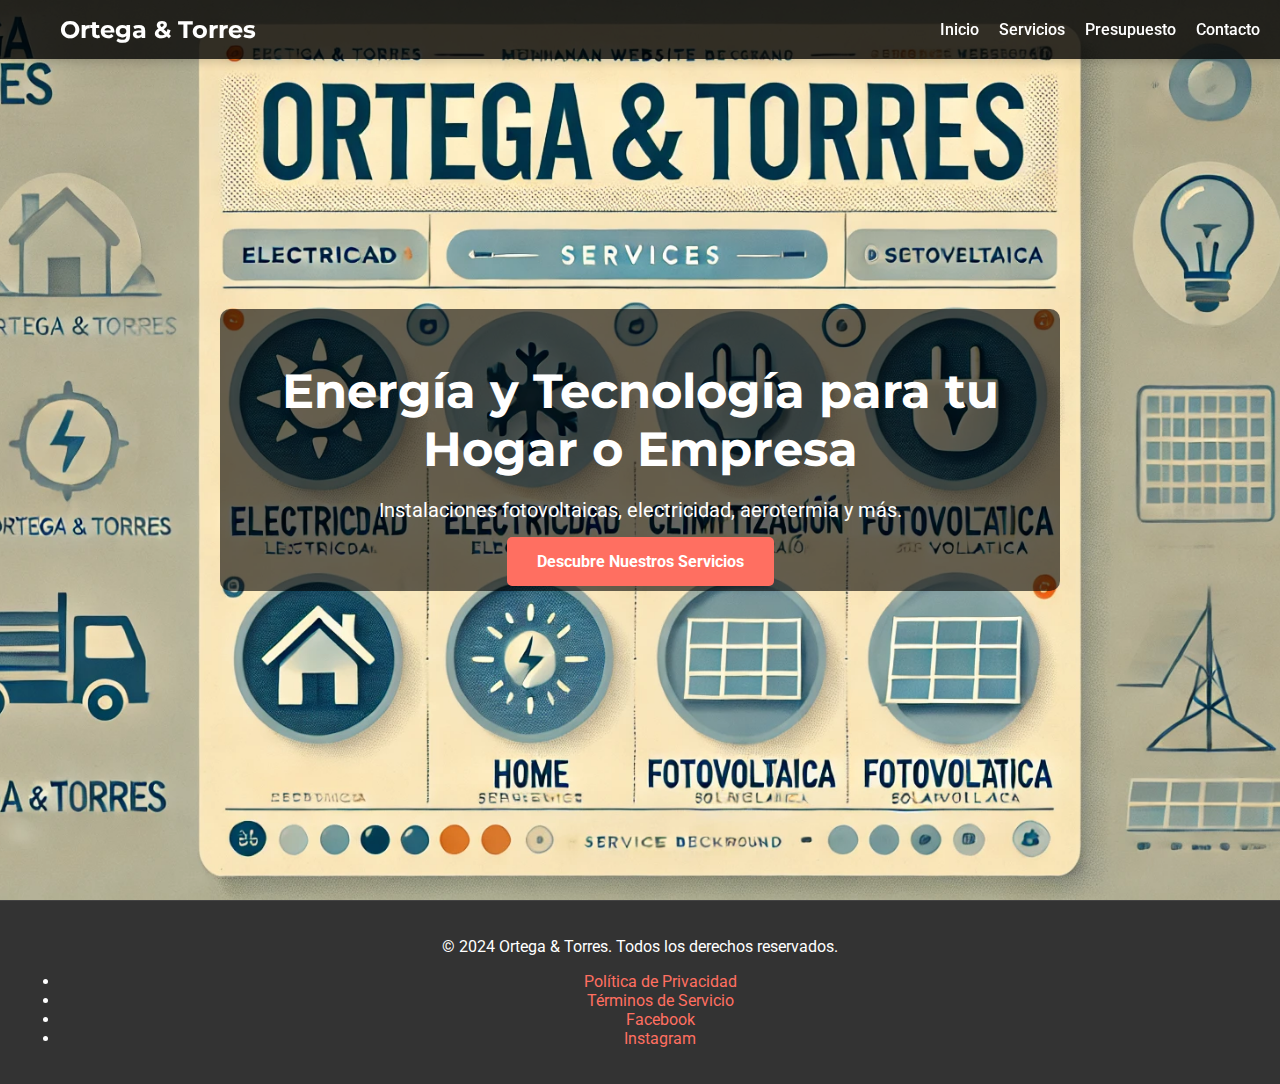
<file: index.html>
<!DOCTYPE html>
<html lang="es">
<head>
    <meta charset="UTF-8">
    <meta name="viewport" content="width=device-width, initial-scale=1.0">
    <title>Ortega & Torres</title>
    <link rel="stylesheet" href="css/css.css">
    <link href="https://fonts.googleapis.com/css2?family=Roboto:wght@400;700&family=Montserrat:wght@700&display=swap" rel="stylesheet">
</head>
<body>
    <header>
        <nav>
            <div class="logo">Ortega & Torres</div>
            <button class="menu-toggle" aria-label="Abrir menú">☰</button>
            <ul>
                <li><a href="index.html" title="Inicio">Inicio</a></li>
                <li><a href="servicios.html" title="Servicios">Servicios</a></li>
                <li><a href="presupuesto.html" title="Presupuesto">Presupuesto</a></li>
                <li><a href="contacto.html" title="Contacto">Contacto</a></li>
            </ul>
        </nav>
    </header>

    <section id="hero">
        <div class="hero-content">
            <h1>Energía y Tecnología para tu Hogar o Empresa</h1>
            <p>Instalaciones fotovoltaicas, electricidad, aerotermia y más.</p>
            <a href="servicios.html" class="btn">Descubre Nuestros Servicios</a>
        </div>
    </section>

    <footer>
        <p>© 2024 Ortega & Torres. Todos los derechos reservados.</p>
        <ul>
            <li><a href="politica-privacidad.html">Política de Privacidad</a></li>
            <li><a href="terminos-servicio.html">Términos de Servicio</a></li>
            <li><a href="https://www.facebook.com/tuperfildefacebook" target="_blank">Facebook</a></li>
            <li><a href="https://www.instagram.com/tuperfildeinstagram" target="_blank">Instagram</a></li>
        </ul>
    </footer>
</body>
</html>
</file>
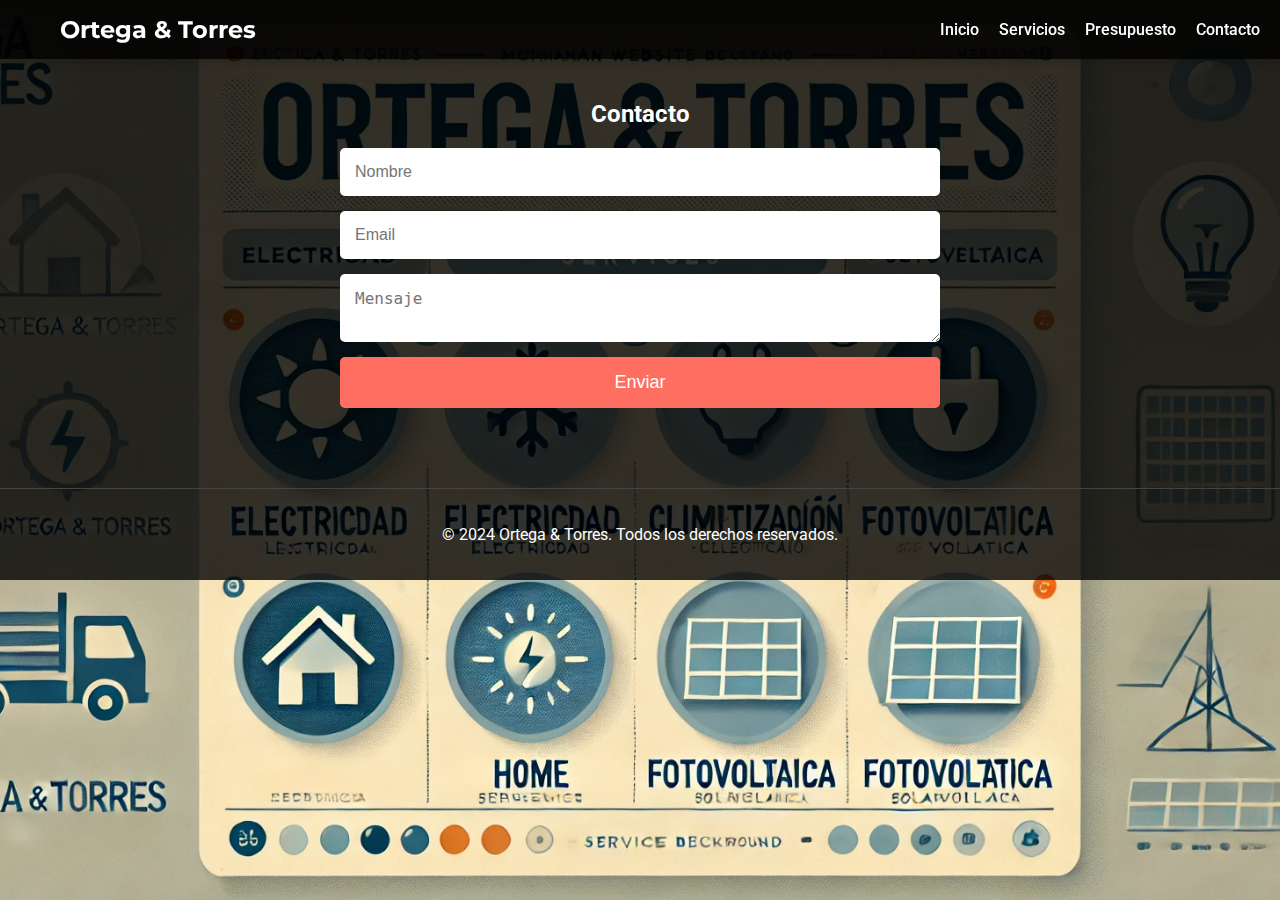
<file: contacto.html>
<!DOCTYPE html>
<html lang="es">
<head>
    <meta charset="UTF-8">
    <meta name="viewport" content="width=device-width, initial-scale=1.0">
    <title>Contacto - Ortega & Torres</title>
    <link rel="stylesheet" href="css/css.css">
    <link href="https://fonts.googleapis.com/css2?family=Roboto:wght@400;700&family=Montserrat:wght@700&display=swap" rel="stylesheet">
</head>
<body>
    <header>
        <nav>
            <div class="logo">Ortega & Torres</div>
            <ul>
                <li><a href="index.html">Inicio</a></li>
                <li><a href="servicios.html">Servicios</a></li>
                <li><a href="presupuesto.html">Presupuesto</a></li>
                <li><a href="contacto.html">Contacto</a></li>
            </ul>
        </nav>
    </header>

    <section id="contacto">
        <h2>Contacto</h2>
        <form>
            <input type="text" placeholder="Nombre" required>
            <input type="email" placeholder="Email" required>
            <textarea placeholder="Mensaje" required></textarea>
            <button type="submit">Enviar</button>
        </form>
    </section>

    <footer>
        <p>© 2024 Ortega & Torres. Todos los derechos reservados.</p>
    </footer>
</body>
</html>
</file>
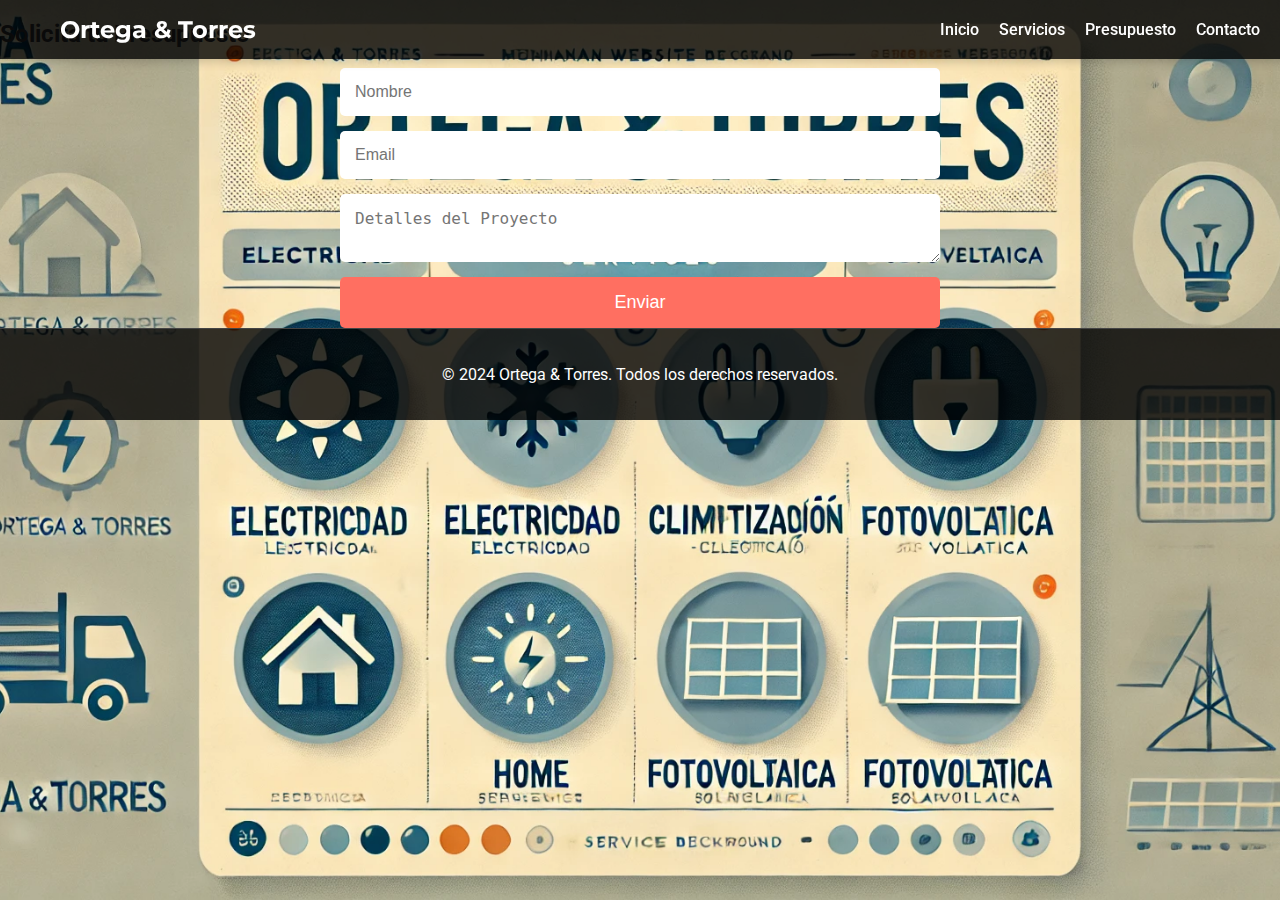
<file: presupuesto.html>
<!DOCTYPE html>
<html lang="es">
<head>
    <meta charset="UTF-8">
    <meta name="viewport" content="width=device-width, initial-scale=1.0">
    <title>Presupuesto - Ortega & Torres</title>
    <link rel="stylesheet" href="css/css.css">
    <link href="https://fonts.googleapis.com/css2?family=Roboto:wght@400;700&family=Montserrat:wght@700&display=swap" rel="stylesheet">
</head>
<body>
    <header>
        <nav>
            <div class="logo">Ortega & Torres</div>
            <ul>
                <li><a href="index.html">Inicio</a></li>
                <li><a href="servicios.html">Servicios</a></li>
                <li><a href="presupuesto.html">Presupuesto</a></li>
                <li><a href="contacto.html">Contacto</a></li>
            </ul>
        </nav>
    </header>

    <section id="presupuesto">
        <h2>Solicita tu Presupuesto</h2>
        <form>
            <input type="text" placeholder="Nombre" required>
            <input type="email" placeholder="Email" required>
            <textarea placeholder="Detalles del Proyecto" required></textarea>
            <button type="submit">Enviar</button>
        </form>
    </section>

    <footer>
        <p>© 2024 Ortega & Torres. Todos los derechos reservados.</p>
    </footer>
</body>
</html>
</file>
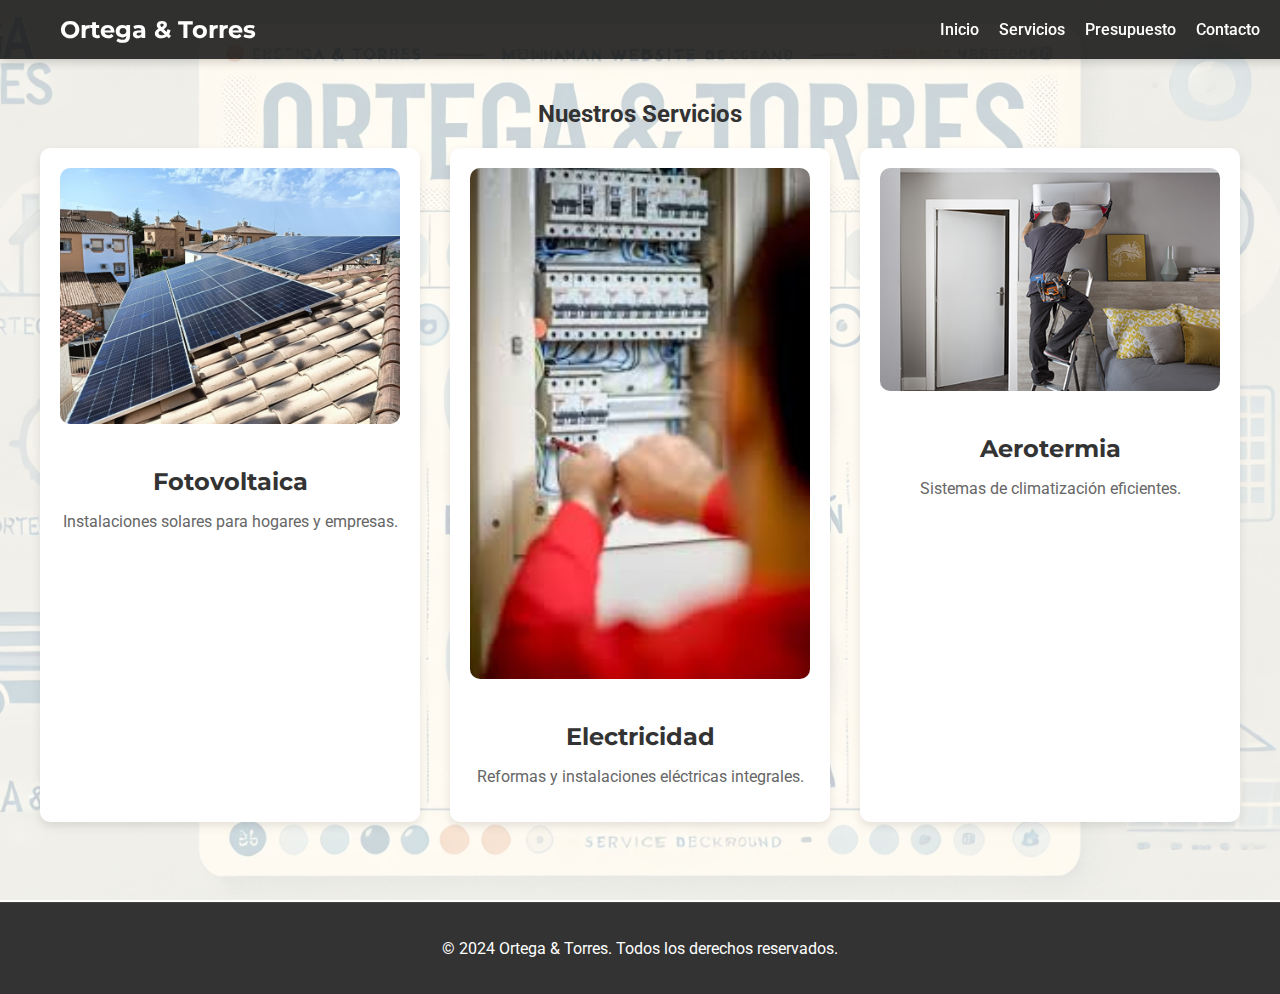
<file: servicios.html>
<!DOCTYPE html>
<html lang="es">
<head>
    <meta charset="UTF-8">
    <meta name="viewport" content="width=device-width, initial-scale=1.0">
    <title>Servicios - Ortega & Torres</title>
    <link rel="stylesheet" href="css/css.css">
    <link href="https://fonts.googleapis.com/css2?family=Roboto:wght@400;700&family=Montserrat:wght@700&display=swap" rel="stylesheet">
</head>
<body>
    <header>
        <nav>
            <div class="logo">Ortega & Torres</div>
            <ul>
                <li><a href="index.html">Inicio</a></li>
                <li><a href="servicios.html">Servicios</a></li>
                <li><a href="presupuesto.html">Presupuesto</a></li>
                <li><a href="contacto.html">Contacto</a></li>
            </ul>
        </nav>
    </header>

    <section id="servicios">
        <h2>Nuestros Servicios</h2>
        <div class="servicios-grid">
            <div class="servicio">
                <img src="./imagenes/placas 4.jpg" alt="Fotovoltaica">
                <h3>Fotovoltaica</h3>
                <p>Instalaciones solares para hogares y empresas.</p>
            </div>
            <div class="servicio">
                <img src="./imagenes/int.jpeg" alt="Electricidad">
                <h3>Electricidad</h3>
                <p>Reformas y instalaciones eléctricas integrales.</p>
            </div>
            <div class="servicio">
                <img src="./imagenes/aire.jpg" alt="Aerotermia">
                <h3>Aerotermia</h3>
                <p>Sistemas de climatización eficientes.</p>
            </div>
            <!-- Agrega más servicios aquí -->
        </div>
    </section>

    <footer>
        <p>© 2024 Ortega & Torres. Todos los derechos reservados.</p>
    </footer>
</body>
</html>
</file>
<file: css/css.css>
/* Estilos generales */
body {
  font-family: 'Roboto', sans-serif;
  margin: 0;
  padding: 0;
  box-sizing: border-box;
  color: #333;
  background: url('../imagenes/fondo.png') no-repeat center center fixed; /* Fondo global */
  background-size: cover; /* La imagen cubre toda la pantalla */
  background-attachment: fixed; /* Evitar movimiento al hacer scroll */
}

/* Encabezado */
header {
  background-color: rgba(0, 0, 0, 0.8); /* Fondo semitransparente */
  color: #fff;
  padding: 15px 20px;
  position: fixed;
  width: 100%;
  top: 0;
  z-index: 1000;
  box-shadow: 0 2px 10px rgba(0, 0, 0, 0.2);
}

nav {
  display: flex;
  justify-content: space-between;
  align-items: center;
  max-width: 1200px;
  margin: 0 auto;
}

.logo {
  font-family: 'Montserrat', sans-serif;
  font-size: 24px;
  font-weight: 700;
}

nav ul {
  list-style: none;
  padding: 0;
  margin: 0;
  display: flex;
}

nav ul li {
  margin-left: 20px;
}

nav ul li a {
  color: #fff;
  text-decoration: none;
  font-weight: 500;
  transition: color 0.3s;
}

nav ul li a:hover {
  color: #ff6f61;
}

.menu-toggle {
  display: none; /* Ocultar por defecto en desktop */
  background: none;
  border: none;
  color: #fff;
  font-size: 24px;
  cursor: pointer;
}

/* Hero Section */
#hero {
  height: 100vh;
  display: flex;
  align-items: center;
  justify-content: center;
  text-align: center;
  color: #fff;
  position: relative;
}

.hero-content {
  max-width: 800px;
  padding: 20px;
  background: rgba(0, 0, 0, 0.6); /* Fondo semitransparente para mejorar legibilidad */
  border-radius: 10px;
}

.hero-content h1 {
  font-family: 'Montserrat', sans-serif;
  font-size: 48px;
  margin-bottom: 20px;
}

.hero-content p {
  font-size: 20px;
  margin-bottom: 30px;
}

.btn {
  background: #ff6f61;
  color: #fff;
  padding: 15px 30px;
  text-decoration: none;
  border-radius: 5px;
  font-weight: 700;
  transition: background 0.3s;
}

.btn:hover {
  background: #e65a50;
}

/* Servicios Section */
#servicios {
  padding: 80px 20px;
  text-align: center;
  background: rgba(255, 255, 255, 0.8); /* Fondo blanco semitransparente */
}

.servicios-grid {
  display: grid;
  grid-template-columns: repeat(auto-fit, minmax(250px, 1fr));
  gap: 30px;
  max-width: 1200px;
  margin: 0 auto;
}

.servicio {
  background: #fff;
  padding: 20px;
  border-radius: 10px;
  box-shadow: 0 4px 10px rgba(0, 0, 0, 0.1);
  transition: transform 0.3s, box-shadow 0.3s;
}

.servicio:hover {
  transform: translateY(-10px);
  box-shadow: 0 8px 20px rgba(0, 0, 0, 0.2);
}

.servicio img {
  width: 100%;
  border-radius: 10px;
  margin-bottom: 15px;
  transition: transform 0.3s;
}

.servicio:hover img {
  transform: scale(1.05);
}

.servicio h3 {
  font-family: 'Montserrat', sans-serif;
  font-size: 24px;
  margin-bottom: 10px;
}

.servicio p {
  font-size: 16px;
  color: #666;
}

/* Contacto Section */
#contacto {
  background: rgba(0, 0, 0, 0.8); /* Fondo oscuro semitransparente */
  color: #fff;
  padding: 80px 20px;
  text-align: center;
}

form {
  max-width: 600px;
  margin: 0 auto;
  display: flex;
  flex-direction: column;
  gap: 15px;
}

form input, form textarea {
  padding: 15px;
  border: none;
  border-radius: 5px;
  font-size: 16px;
}

form button {
  background: #ff6f61;
  color: #fff;
  padding: 15px;
  border: none;
  border-radius: 5px;
  font-size: 18px;
  cursor: pointer;
  transition: background 0.3s;
}

form button:hover {
  background: #e65a50;
}

/* Footer */
footer {
  background: rgba(0, 0, 0, 0.8); /* Fondo oscuro semitransparente */
  color: #fff;
  text-align: center;
  padding: 20px;
  border-top: 1px solid #444;
}

footer a {
  color: #ff6f61;
  text-decoration: none;
  margin: 0 10px;
  transition: color 0.3s;
}

footer a:hover {
  color: #e65a50;
  text-decoration: underline;
}

/* Responsividad */
@media (max-width: 1024px) {
  .hero-content h1 {
    font-size: 40px;
  }
  .hero-content p {
    font-size: 18px;
  }
}

@media (max-width: 768px) {
  .menu-toggle {
    display: block; /* Mostrar en móviles */
  }
  nav ul {
    display: none; /* Ocultar menú en móviles */
    flex-direction: column;
    background: rgba(0, 0, 0, 0.8);
    position: absolute;
    top: 70px;
    left: 0;
    width: 100%;
    padding: 10px 0;
  }
  nav ul.active {
    display: flex; /* Mostrar menú al hacer clic */
  }
  nav ul li {
    margin: 10px 0;
    text-align: center;
  }
}

@media (max-width: 480px) {
  .hero-content h1 {
    font-size: 28px;
  }
  .hero-content p {
    font-size: 14px;
  }
  .btn {
    padding: 10px 20px;
  }
  footer {
    padding: 15px;
  }
  footer ul {
    flex-direction: column;
    gap: 10px;
  }
}
</file>
